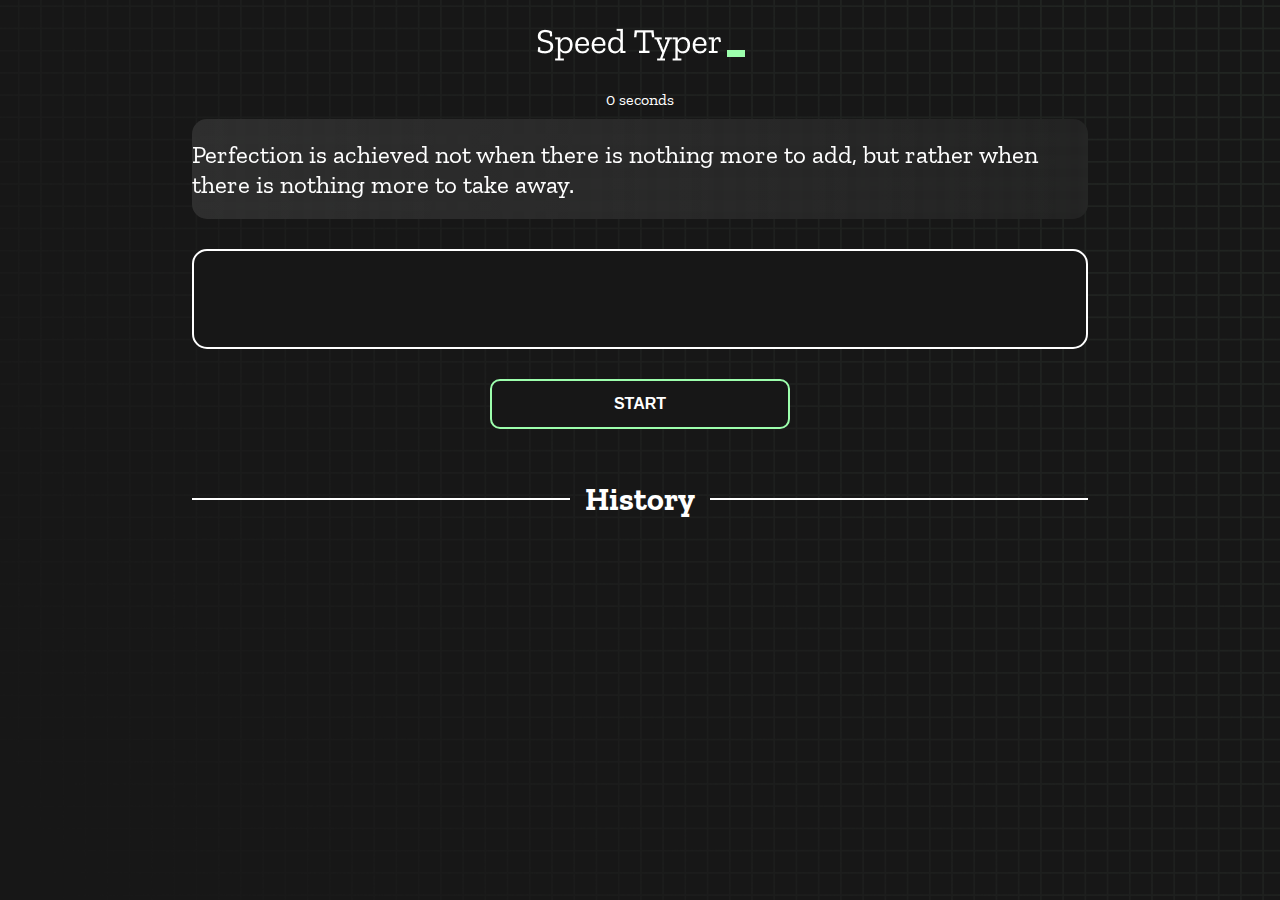
<file: index.html>
<!DOCTYPE html>
<html lang="en">
  <head>
    <meta charset="UTF-8" />
    <meta http-equiv="X-UA-Compatible" content="IE=edge" />
    <meta name="viewport" content="width=device-width, initial-scale=1.0" />
    <title>Speed Monster</title>
    <link rel="stylesheet" href="styles.css" />
    <link rel="preconnect" href="https://fonts.googleapis.com" />
    <link rel="preconnect" href="https://fonts.gstatic.com" crossorigin />
    <link
      href="https://fonts.googleapis.com/css2?family=Zilla+Slab:wght@300;400;500&display=swap"
      rel="stylesheet"
    />
  </head>
  <body>
    <h1 class="title"><img src="./logo.png" /></h1>
    <div id="show-time">0 seconds</div>
    

    <div class="box-container">
      <div id="question"></div>

      <div id="display" class="inactive"></div>

      <div class="buttons">
        <button id="start">START</button>
      </div>

      <div class="divider-container">
        <div class="line"></div>
        <h1 class="title2">History</h1>
        <div class="line"></div>
      </div>
      <div id="histories"></div>
    </div>

    <div id="countdown"></div>
    <div id="modal-background" class="hidden"></div>
    <div id="result" class="hidden"></div>

    <script src="./history.js"></script>
    <script src="./script.js"></script>
  </body>
</html>
</file>
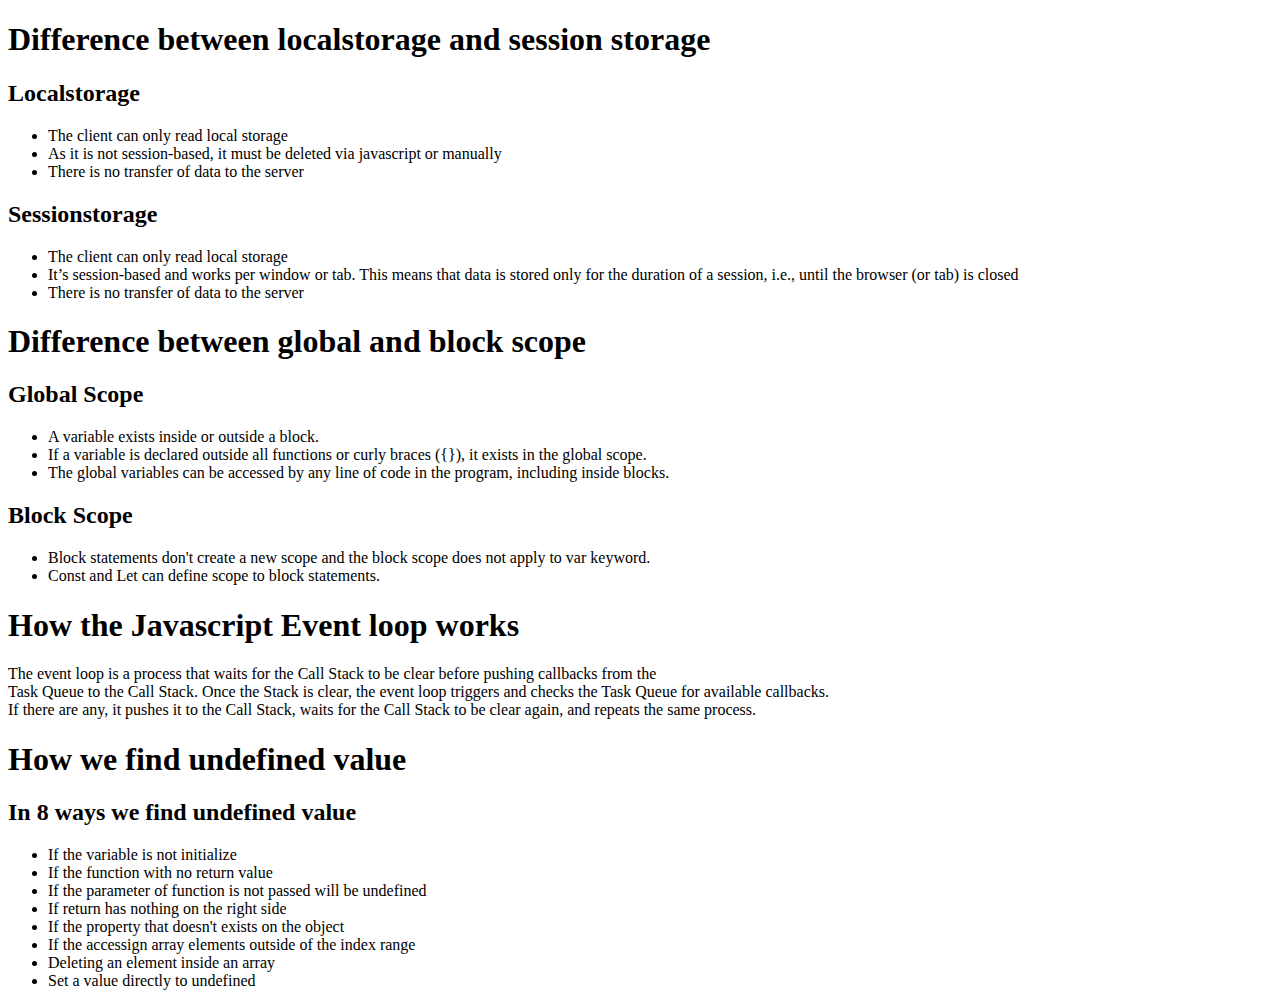
<file: blog.html>
<!DOCTYPE html>
<html lang="en">
<head>
    <meta charset="UTF-8">
    <meta http-equiv="X-UA-Compatible" content="IE=edge">
    <meta name="viewport" content="width=device-width, initial-scale=1.0">
    <title>Blogs</title>
</head>
<body>
    <div>
   <div> <h1>Difference between localstorage and session storage</h1></div>
    <div>
        <div>
            <h2>Localstorage</h2>
            <ul>
                <li>The client  can only read local storage</li>
                <li>As it is not session-based, it must be deleted via javascript or manually</li>
                <li>There is no transfer of data to the server</li>
            </ul>
        </div>
        <div>
            <h2>Sessionstorage</h2>
            <ul>
                <li>The client can only read local storage</li>
                <li>It’s session-based and works per window or tab. This means that data is stored only for the duration of a session, i.e., until the browser (or tab) is closed</li>
                <li>There is no transfer of data to the server</li>
            </ul>
        </div>
    </div>

    </div>
    <div>
   <div> <h1>Difference between global and block scope</h1></div>
    <div>
        <div>
            <h2>Global Scope</h2>
            <ul>
                <li>A variable exists inside or outside a block.</li>
                <li>If a variable is declared outside all functions or curly braces ({}), it exists in the global scope.</li>
                <li>The global variables can be accessed by any line of code in the program, including inside blocks.</li>
            </ul>
        </div>
        <div>
            <h2>Block Scope</h2>
            <ul>
                <li>Block statements don't create a new scope and the block scope does not apply to var keyword.</li>
                <li>Const and Let can define scope to block statements.</li>
                
            </ul>
        </div>
    </div>

    </div>

    <div>
   <div> <h1>How the Javascript Event loop works</h1></div>
     <div>
        <p>
            The event loop is a process that waits for the Call Stack to be clear before pushing callbacks from the
            <br> Task Queue to the Call Stack. Once the Stack is clear, the event loop triggers and checks the Task Queue for available callbacks. <br> If there are any, it pushes it to the Call Stack, waits for the Call Stack to be clear again, and repeats the same process.
        </p>
     </div>

    </div>

    <div>
        <div>
            <h1>How we find undefined value</h1>
            <div>
                <h2>In 8 ways we find undefined value</h2>
                <ul>
                    <li>If the variable is not initialize </li>
                    <li>If the function with no return value </li>
                    <li>If the parameter of function is not passed will be undefined </li>
                    <li>If return has nothing on the right side </li>
                    <li>If the property that doesn't exists on the object </li>
                    <li>If the accessign array elements outside of the index range </li>
                    <li>Deleting an element inside an array </li>
                    <li>Set a value directly to undefined </li>
                </ul>
            </div>
        </div>
    </div>
   
</body>
</html>
</file>
<file: styles.css>
* {
  padding: 0;
  margin: 0;
  box-sizing: border-box;
}

body {
  background-image: url("./bg.png");
  background-size: cover;
  background-position: left top;
  font-family: "Zilla Slab", serif;
}

.box-container {
  width:70%;
  margin: 0 auto;
}

#question {
  height: 100px;
  display: flex;
  align-items: center;
  justify-content: center;
  color: white;
  font-size: 25px;
  border-radius: 15px;
  background: rgb(255, 255, 255);
  background: linear-gradient(
    92.49deg,
    rgba(255, 255, 255, 0.1) 0.18%,
    rgba(255, 255, 255, 0.05) 99.85%
  );
  backdrop-filter: blur(5px);
  margin-bottom: 30px;
}

#display {
  height: 100px;
  display: flex;
  flex-wrap: wrap;
  align-items: center;
  padding-left: 5rem;
  color: white;
  font-size: 32px;
  background-color: #171717;
  border: 2px solid #9dffad;
  border-radius: 15px;
}

#countdown {
  position: fixed;
  height: 100vh;
  width: 100vw;
  background-color: rgba(0, 0, 0, 0.8);
  top: 0;
  left: 0;
  display: flex;
  align-items: center;
  justify-content: center;
  font-size: 3rem;
  color: white;
  display: none;
}
#result {
  position: fixed;
  top: 50%; 
  left: 50%;
  transform: translate(-50%, -50%);
  height: 250px;
  width: 400px;
  background-color: #171717;
  border-radius: 15px;
  border: 2px solid #9dffad;
  color: white;
  text-align: center;
  padding: 2rem;
}
#show-time{
  text-align: center;
  color: white;
  margin: 10px 0;
}

.green {
  color: #9dffad;
}
.red {
  color: #eb6565;
}
.bold {
  font-weight: 700;
}
.inactive {
  border: 2px solid white !important;
}
.hidden {
  display: none;
}
.title {
  text-align: center;
  color: white;
  margin: 20px 0;
}

.divider-container {
  height: 80px;
  display: flex;
  justify-content: center;
  align-items: center;
  gap: 15px;
  margin: 0 auto;
}

.line {
  height: 2px;
  background: white;
  width: 100%;
}

.title2 {
  color: white;
  display: block;
}

.buttons {
  display: flex;
  justify-content: center;
  margin: 30px 0;
}
button {
  padding: 10px 20px;
  border: none;
  font-size: 16px;
  font-weight: bold;
  width: 300px;
  height: 50px;
  color: white;
  background-color: #171717;
  border-radius: 10px;
  border: 2px solid #9dffad;
  cursor: pointer;
}

#histories {
  display: grid;
   grid-template-columns: repeat(3,1fr);
   gap: 20px;
 
  /* row-gap: 10px;
  justify-content: space-around; */
}



.card {
  width: 100%;
  height: 100%;
  padding: 50px;
  display: flex;
  flex-direction: column;
 
  /* justify-content: space-between; */
  /* align-items: center; */
  /* padding: 20px 30px; */
  color: white;
  border-radius: 15px;
  background: rgb(255, 255, 255);
  background: linear-gradient(
    92.49deg,
    rgba(255, 255, 255, 0.1) 0.18%,
    rgba(255, 255, 255, 0.05) 99.85%
  );
  backdrop-filter: blur(5px);
  margin-bottom: 30px;
}

#modal-background {
  background: rgb(255, 255, 255);
  background: linear-gradient(
    92.49deg,
    rgba(255, 255, 255, 0.1) 0.18%,
    rgba(255, 255, 255, 0.05) 99.85%
  );
  backdrop-filter: blur(5px);
  height: 100vh;
  width: 100%;
  position: fixed;
  top: 0;
}

@media only screen and (max-width:576px) {
  #histories {
    width:100%;
    display: grid;
     grid-template-columns: repeat(1,1fr);
     
   
   
  }
  
}
@media only screen and (min-width: 576px) and (max-width: 992px) {
  .box-container {
    /* padding: 0 20px; */
    width: 100%;
  }
  .card {
    display: grid;
    
  }
}
</file>
